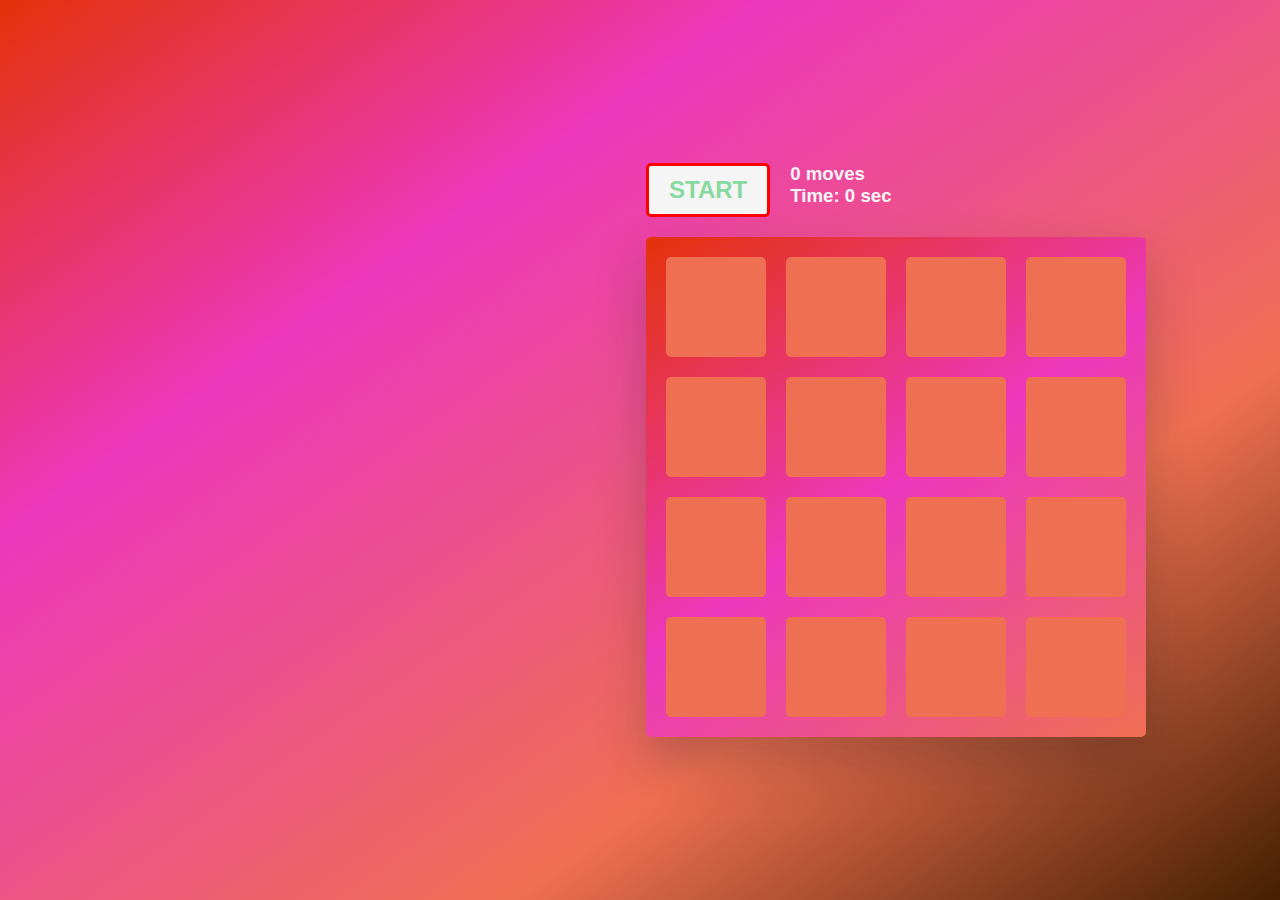
<file: mp/memorygamee/index.html>
<!DOCTYPE html>
<html lang="en">
<head>
    <meta charset="UTF-8">
    <meta http-equiv="X-UA-Compatible" content="IE=edge">
    <meta name="viewport" content="width=device-width, initial-scale=1.0">
    <title>Memory Game with JavaScript</title>
    <link rel="stylesheet" href="style.css">
    <script src="style.js" defer></script>
</head>
<body>
    <div class="game">
        <div class="controls">
            <button>START</button>
            <div class="stats">
                <div class="moves">0 moves</div>
                <div class="timer">Time: 0 sec</div>
            </div>
        </div>
        <div class="board-container">
            <div class="board" data-dimension="4"></div>
            <div class="win">YOU WON !</div>
        </div>
    </div>
</body>
</html>
</file>
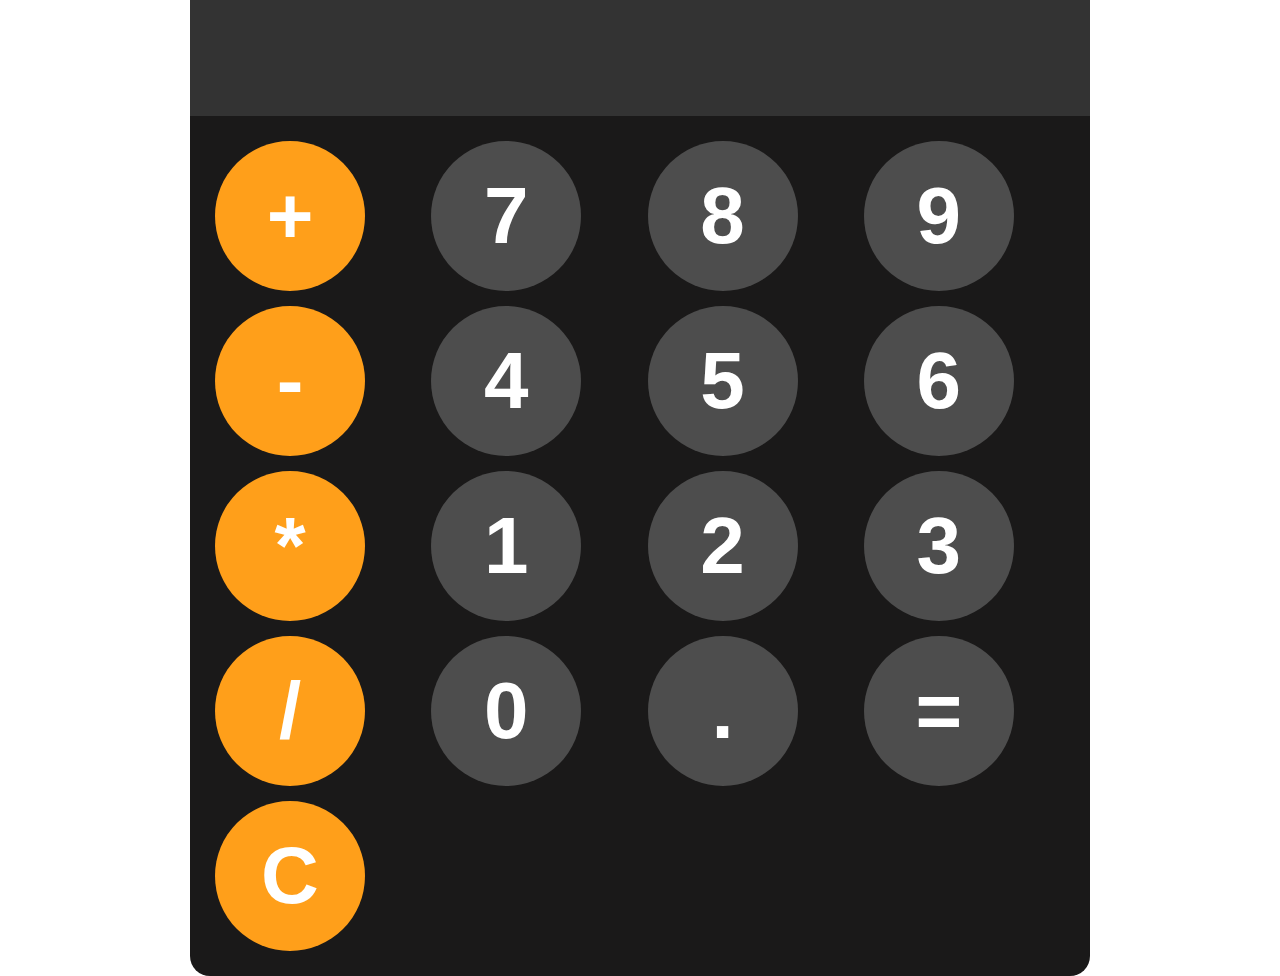
<file: mp/calculator/c.html>
<!DOCTYPE html>
<html lang="en">

<head>
    <meta charset="UTF-8">
    <meta name="viewport" content="width=device-width, initial-scale=1.0">
    <title>Calculator</title>
    <link rel="stylesheet" href="c.css">

</head>

<body>

    <div class="calculator">
        <input id="display" readonly>
        <div id="keys">
            <button onclick="appendToDisplay('+') " class="operator-btn">+</button>
            <button onclick="appendToDisplay( '7') ">7</button>
            <button onclick="appendToDisplay( '8') ">8</button>
            <button onclick="appendToDisplay( '9') ">9</button>
            <button onclick="appendToDisplay( '-') " class="operator-btn">-</button>
            <button onclick="appendToDisplay( '4') ">4</button>
            <button onclick="appendToDisplay( '5') ">5</button>
            <button onclick="appendToDisplay( '6') ">6</button>
            <button onclick="appendToDisplay( '*') " class="operator-btn">*</button>
            <button onclick="appendToDisplay( '1') ">1</button>
            <button onclick="appendToDisplay( '2') ">2</button>
            <button onclick="appendToDisplay( '3') ">3</button>
            <button onclick="appendToDisplay( '/') " class="operator-btn">/</button>
            <button onclick="appendToDisplay( '0') ">0</button>
            <button onclick="appendToDisplay( '.') ">.</button>
            <button onclick="calculate() ">=</button>
            <button onclick="clearDisplay() " class="operator-btn">C</button>
        </div>
    </div>
    <script src="c.js "></script>
</body>


</html>
</file>
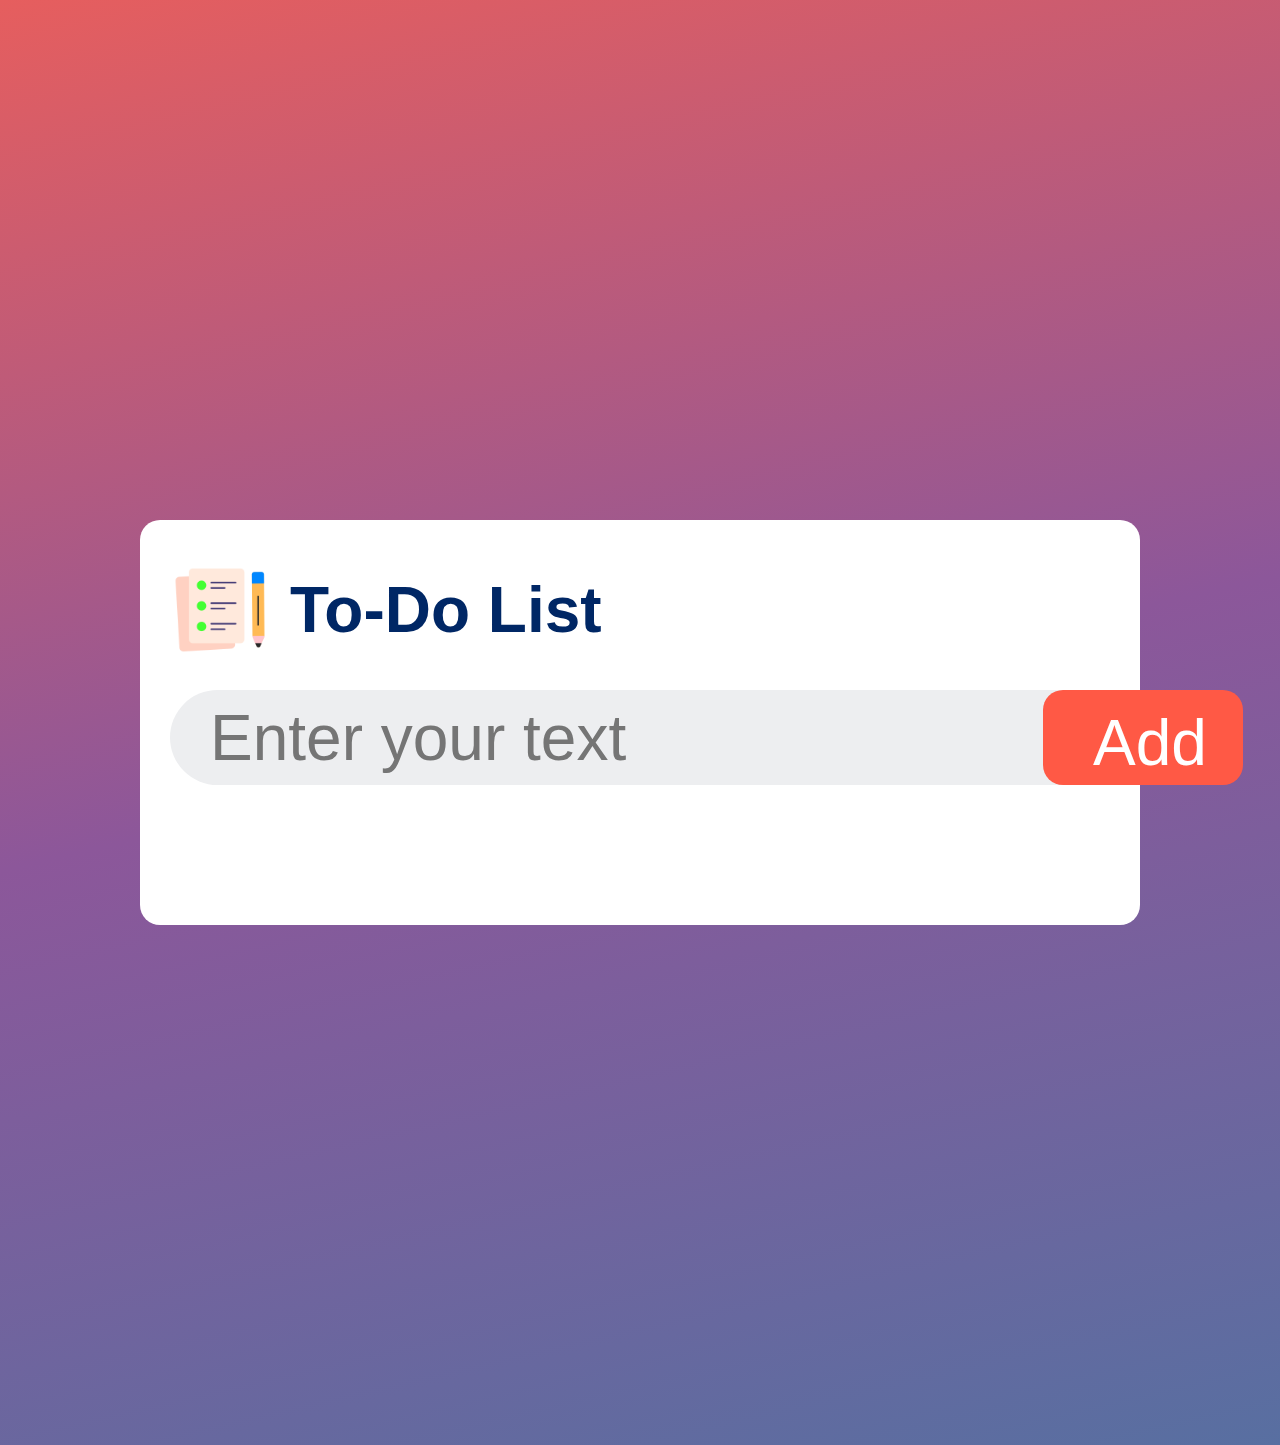
<file: mp/to-dolist/t.html>
<!DOCTYPE html>
<html lang="en">

<head>
    <meta charset="UTF-8">
    <meta name="viewport" content="width=device-width, initial-scale=1.0">
    <title>To-Do List</title>
    <link rel="stylesheet" href="t.css">
</head>

<body>
    <div class="container">
        <div class="todo-app">
            <div class="top">
                <img src="image/icon.png">
                <h4>To-Do List
                </h4>
            </div>

            <div class="row"><input type="text" id="input-box" placeholder="Enter your text">
                <button onclick="addTask()">Add</button></div>
            <ul id="list-container" </ul>
        </div>
    </div>
    <script src="t.js"></script>
</body>

</html>
</file>
<file: mp/memorygamee/style.css>
html
{
    width: 100%;
    height: 100%;
    background: linear-gradient(325deg , #452000 0%,#ef6f52 30%, #ec38bc 70%, #e4320a 100%);
    font-family: 'Lucida Sans', 'Lucida Sans Regular', 'Lucida Grande', 'Lucida Sans Unicode', Geneva, Verdana, sans-serif;
    overflow: hidden;
}

.game
{
    position: absolute;
    top: 50%;
    left: 70%;
    transform: translate(-50%,-50%);
}

.controls
{
    display: flex;
    gap: 20px;
    margin-bottom: 20px;
}

button{
    background: whitesmoke;
    color: #88d9a0;
    border-radius: 5px;
    padding: 10px 20px;
    border: 3px solid red;
    cursor: pointer;
    font-family: Arial, Helvetica, sans-serif;
    font-size: 18pt;
    font-weight: bold;
}

.disabled
{
    color: grey;
}

.stats
{
    color: whitesmoke;
    font-size: 14pt;
    font-weight: bold;
}

.board-container
{
    position: relative;
}

.board,.win
{
    background: linear-gradient(325deg , #452000 0%,#ef6f52 0%, #ec38bc 50%, #e4320a 100%);
    border-radius: 5px;
    box-shadow: 0 25px 50px rgb(33 33 33 / 25%);
    transition: transform .6s cubic-bezier(0.4,0.0,0.2,1);
    backface-visibility: hidden;
}

.board 
{
    padding: 20px;
    display: grid;
    grid-template-columns: repeat(4,auto);
    grid-gap: 20px;
}

.board-container.flipped .board{
    transform: rotateY(180deg) rotateZ(50deg);
}

.board-container.flipped .win{
    transform: rotateY(0) rotateZ(0);
}

.card
{
    position: relative;
    width: 100px;
    height: 100px;
    cursor: pointer;
}

.card-front , .card-back
{
    position: absolute;
    border-radius: 5px;
    width: 100%;
    height: 100%;
    background: #ef6f52;
    transition: transform .6s cubic-bezier(0.4, 0.0, 0.2, 1);
    backface-visibility: hidden;
}

.card-back
{
    transform: rotateY(180deg) rotateZ(50deg);
    font-size: 28pt;
    user-select: none;
    text-align: center;
    line-height: 100px;
    background: rgb(206, 116, 116);

}

.card.flipped .card-front
{
   
    transform: rotateY(180deg) rotateZ(50deg);

    
}
.card.flipped .card-back
{
   
    transform: rotateY(0) rotateZ(0);

    
}

.win{
    position: absolute;
    top: 0;
    left: 0;
    width: 100%;
    height: 100%;
    text-align: center;
    background: rgb(223, 177, 233);
    transform: rotateY(180deg) rotateZ(50deg);
}


.win-text {
    position: absolute;
    top: 50%;
    left: 50%;
    transform: translate(-50%, -50%);
    font-size: 21pt;
    color: #282A3A;
}

.highlight{
    color: #0529c9;
    font-weight: bold;
}
</file>
<file: mp/calculator/c.css>
body {
                margin: 0;
                display: flex;
                justify-content: center;
                align-items: center;
                height: 100vh;
            }
            
            .calculator {
                font-family: Arial, Helvetica, sans-serif;
                background-color: hsl(0, 2%, 10%);
                border-radius: 20px;
                max-width: 900px;
                overflow: hidden;
            }
            
            #display {
                width: 100%;
                padding: 50px;
                font-size: 5rem;
                text-align: left;
                border: none;
                color: whitesmoke;
                background-color: hsl(0, 0%, 20%);
            }
            
            #keys {
                display: grid;
                grid-template-columns: repeat(4, 1fr);
                gap: 15px;
                padding: 25px;
                margin: auto;
            }
            
            button {
                width: 150px;
                height: 150px;
                border-radius: 80px;
                border: none;
                background-color: hsl(0, 0%, 30%);
                color: white;
                font-size: 5rem;
                text-align: center;
                font-weight: bold;
                cursor: pointer;
            }
            
            button:hover {
                background-color: hsl(0, 0%, 40%);
            }
            
            button:active {
                background-color: hsl(0, 0%, 50%);
            }
            
            .operator-btn {
                background-color: hsl(35, 100%, 55%);
            }
            
            .operator-btn:hover {
                background-color: hsl(35, 100%, 65%);
            }
            
            .operator-btn:active {
                background-color: hsl(35, 100%, 75%);
            }
</file>
<file: mp/to-dolist/t.css>
* {
    margin: 0;
    padding: 0;
    font-family: 'Poppins', sans-serif;
    box-sizing: border-box;
    font-size: 2rem;
}

.container {
    width: 100vw;
    min-height: 100vh;
    background: linear-gradient(-13deg, #586fa1, #8c579a, rgb(230, 94, 94));
    padding: 20px;
}

.todo-app {
    width: 100%;
    max-width: 1000px;
    background: #fff;
    margin: 500px auto;
    padding: 40px 30px 80px;
    border-radius: 20px;
}

.todo-app .top {
    display: flex;
    margin-bottom: 30px;
}

.todo-app .top h4 {
    color: #002765;
    display: flex;
    align-self: center;
    margin-left: 20px;
    overflow: hidden;
}

.todo-app h4 img {
    width: 80px;
}

.row {
    display: flex;
    align-items: center;
    justify-content: space-between;
    background-color: #edeef0;
    border-radius: 50px;
    padding-left: 30px;
    margin-bottom: 60px;
    height: 95px;
}

input {
    flex: 1;
    border: none;
    outline: none;
    background-color: transparent;
    padding: 10px;
    font-weight: 17px;
}

button {
    border: none;
    outline: none;
    padding: 16px 50px;
    background: #ff5945;
    color: #fff;
    cursor: pointer;
    height: 95px;
    width: 200px;
    border-radius: 20px;
}

ul {
    position: relative;
    margin-bottom: 60px;
    /* Ensure the pseudo-element is positioned relative to the ul */
}

ul li {
    list-style: none;
    font-weight: 200;
    font-size: 1.7rem;
    user-select: none;
    cursor: pointer;
    position: relative;
    padding-left: 10%;
    margin-bottom: 50px;
    width: 85%;
    /* Set a specific width for the list item */
    word-wrap: break-word;
    /* Allow text to wrap within the width */
    overflow-wrap: break-word;
    text-overflow: ellipsis;
}

li img {
    content: '';
    position: absolute;
    height: 80px;
    width: 80px;
    border-radius: 50%;
    background-size: cover;
    background-position: center;
    left: 0.1px;
    top: -8px;
}

ul li span {
    position: absolute;
    right: -130px;
    top: -25px;
    width: 90px;
    height: 90px;
    font-size: 2rem;
    color: #555;
    line-height: 80px;
    text-align: center;
    border-radius: 50%;
}

ul li span:hover {
    background: #edeef0;
}

ul li.checked {
    text-decoration: line-through;
}
</file>
